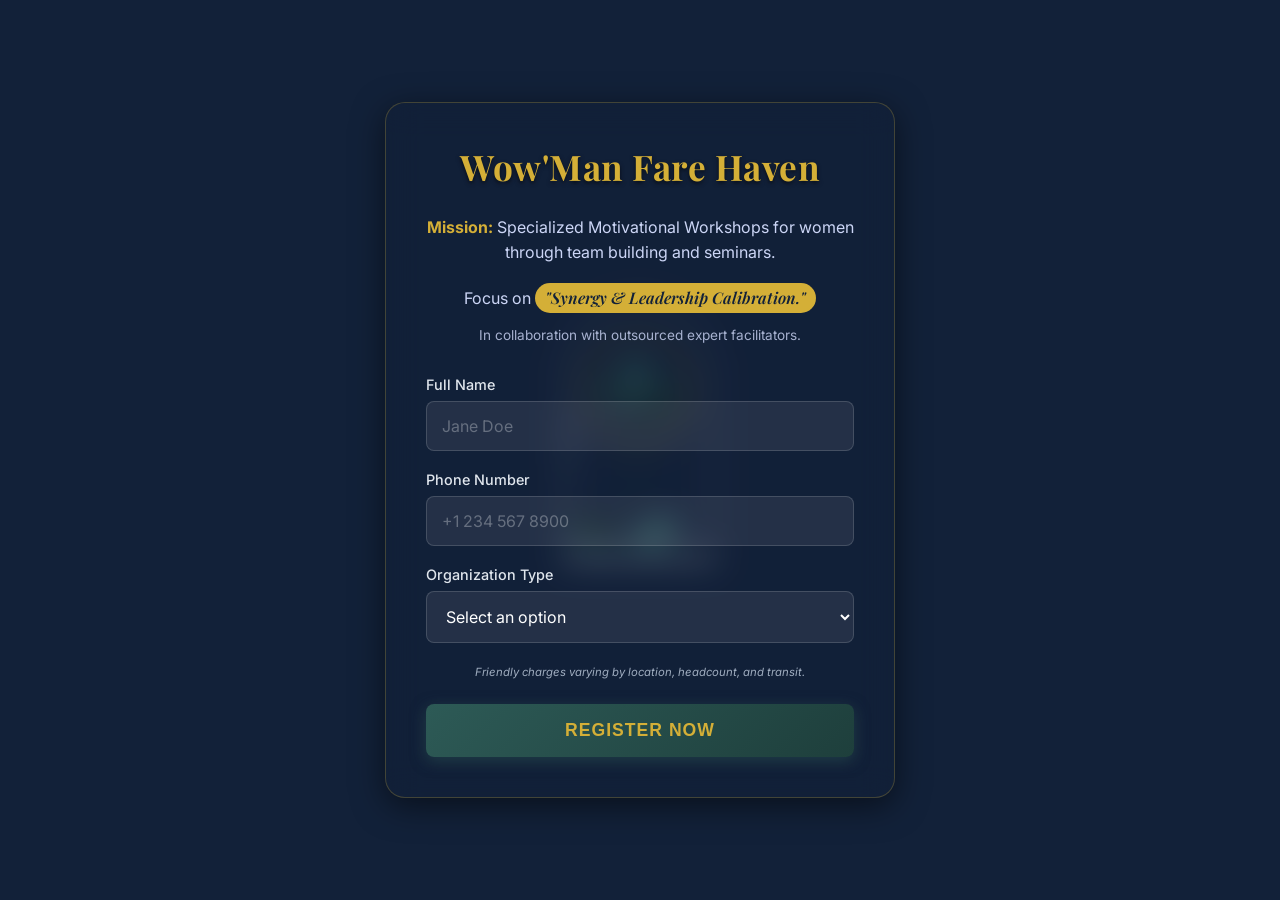
<file: index.html>
<!DOCTYPE html>
<html lang="en">
<head>
    <meta charset="UTF-8">
    <meta name="viewport" content="width=device-width, initial-scale=1.0">
    <title>Wow'Man Fare Haven - Registration</title>
    <link href="https://fonts.googleapis.com/css2?family=Playfair+Display:ital,wght@0,400;0,700;1,400&family=Inter:wght@300;400;500;600&display=swap" rel="stylesheet">
    <link rel="stylesheet" href="styles.css">
</head>
<body>
    <div class="background-wrapper" id="bg-wrapper">
        <div class="container" id="rose-container">
            <div class="glass"></div>
            <div class="thorns">
                <div></div>
                <div></div>
                <div></div>
                <div></div>
            </div>
            <div class="glow"></div>
            <div class="rose-leaves">
                <div></div>
                <div></div>
            </div>
            <div class="rose-petals">
                <div></div>
                <div></div>
                <div></div>
                <div></div>
                <div></div>
                <div></div>
                <div></div>
            </div>
            <div class="sparkles">
                <div></div>
                <div></div>
                <div></div>
                <div></div>
                <div></div>
                <div></div>
                <div></div>
                <div></div>
                <div></div>
                <div></div>
            </div>
        </div>
    </div>

    <div class="content-wrapper">
        <div class="card glass-card">
            <h1 class="brand">Wow'Man Fare Haven</h1>
            
            <div class="copywriting">
                <p class="mission"><strong>Mission:</strong> Specialized Motivational Workshops for women through team building and seminars.</p>
                <p class="benefit">Focus on <em>"Synergy & Leadership Calibration."</em></p>
                <p class="trust">In collaboration with outsourced expert facilitators.</p>
            </div>

            <form id="registrationForm" class="registration-form">
                <div class="form-group">
                    <label for="fullName">Full Name</label>
                    <input type="text" id="fullName" name="fullName" required placeholder="Jane Doe">
                </div>
                
                <div class="form-group">
                    <label for="phoneNumber">Phone Number</label>
                    <input type="tel" id="phoneNumber" name="phoneNumber" required placeholder="+1 234 567 8900">
                </div>
                
                <div class="form-group">
                    <label for="orgType">Organization Type</label>
                    <select id="orgType" name="orgType" required>
                        <option value="" disabled selected>Select an option</option>
                        <option value="Corporate">Corporate</option>
                        <option value="Chama">Chama</option>
                        <option value="Institution">Institution</option>
                    </select>
                </div>

                <div class="pricing-note">
                    <small>Friendly charges varying by location, headcount, and transit.</small>
                </div>

                <button type="submit" class="submit-btn" id="submitBtn">
                    <span>Register Now</span>
                </button>
            </form>
            <div id="formMessage" class="form-message"></div>
        </div>
    </div>

    <script src="script.js"></script>
</body>
</html>
</file>
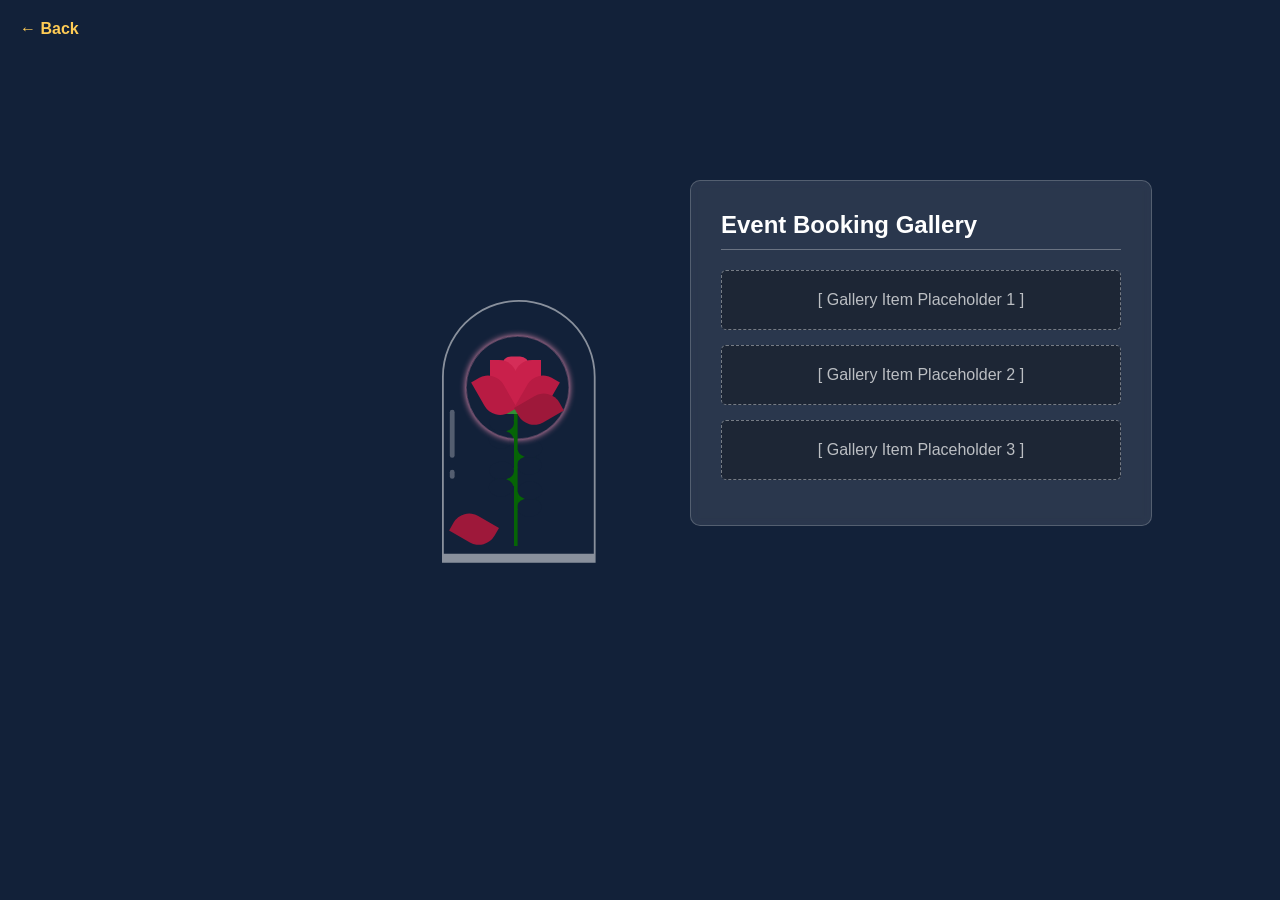
<file: templates/event_booking.html>
<!DOCTYPE html>
<html lang="en">

<head>
    <meta charset="UTF-8">
    <title>Event Booking - Enchanted Rose Gallery</title>
    <style>
        html,
        body {
            height: 100%;
            width: 100%;
            background: #122139;
            overflow: hidden;
            margin: 0;
            font-family: sans-serif;
            color: white;
        }

        .container {
            width: 100px;
            height: 300px;
            position: absolute;
            left: 0;
            right: 0;
            top: 0;
            bottom: 0;
            margin: auto;
            transform: scale(0.6) translate(-200px, 0);
        }

        .container div {
            position: absolute;
        }

        .container .glass {
            height: 420px;
            width: 250px;
            border: 3px solid rgba(255, 255, 255, 0.5);
            border-radius: 300px 300px 0px 0px;
            left: -80px;
            top: -100px;
            border-bottom: 15px solid rgba(255, 255, 255, 0.5);
        }

        .container .glass:after {
            width: 8px;
            background: rgba(255, 255, 255, 0.28);
            content: '';
            position: absolute;
            height: 80px;
            border-radius: 100px;
            left: 10px;
            top: 180px;
        }

        .container .glass:before {
            width: 8px;
            background: rgba(255, 255, 255, 0.28);
            content: '';
            position: absolute;
            height: 15px;
            border-radius: 100px;
            left: 10px;
            top: 280px;
        }

        .container .glow {
            width: 170px;
            height: 170px;
            border-radius: 100%;
            border: 1px solid rgba(245, 148, 184, 0.47);
            box-shadow: 0px 0px 10px #f594b8;
            left: -40px;
            top: -40px;
            animation: glowing 2.5s ease-in-out infinite;
        }

        .container .rose-petals>div {
            background: #d52d58;
            width: 45px;
            height: 80px;
            position: absolute;
            transition: all 0.5s ease-out;
        }

        .container .rose-petals>div:nth-child(1) {
            border-radius: 15px;
            left: 20px;
            top: -6px;
            background: #d52d58;
        }

        .container .rose-petals>div:nth-child(2),
        .container .rose-petals>div:nth-child(4),
        .container .rose-petals>div:nth-child(6) {
            border-radius: 0px 30px 0px 30px;
            background: #b81b43;
            left: 0;
            transform-origin: bottom right;
        }

        .container .rose-petals>div:nth-child(3),
        .container .rose-petals>div:nth-child(5),
        .container .rose-petals>div:nth-child(7) {
            border-radius: 30px 0px 30px 0px;
            left: 40px;
            transform-origin: bottom left;
        }

        .container .rose-petals>div:nth-child(2) {
            animation: openRose2 3s ease-in-out forwards;
            z-index: 5;
            background: #9e183a;
            top: 10px;
            height: 70px;
            animation-delay: 2s;
        }

        .container .rose-petals>div:nth-child(3) {
            animation: openRose3 3s ease-in-out forwards;
            z-index: 4;
            background: #9e183a;
            top: 10px;
            height: 70px;
            animation-delay: 2s;
        }

        .container .rose-petals>div:nth-child(4) {
            animation: openRose4 3s ease-in-out forwards;
            z-index: 3;
            background: #b81b43;
            top: 5px;
            height: 75px;
            animation-delay: 2s;
        }

        .container .rose-petals>div:nth-child(5) {
            animation: openRose5 3s ease-in-out forwards;
            z-index: 2;
            background: #b81b43;
            top: 5px;
            height: 75px;
            animation-delay: 2s;
        }

        .container .rose-petals>div:nth-child(6) {
            animation: openRose6 3s ease-in-out forwards;
            z-index: 1;
            background: #c9204b;
            animation-delay: 2s;
        }

        .container .rose-petals>div:nth-child(7) {
            animation: openRose7 3s ease-in-out forwards;
            z-index: 0;
            background: #c9204b;
            animation-delay: 2s;
        }

        .container .rose-leaves>div:nth-last-child(1) {
            width: 55px;
            height: 30px;
            background: #338f37;
            position: absolute;
            top: 60px;
            left: 15px;
            border-radius: 100px;
        }

        .container .rose-leaves>div:nth-child(1) {
            width: 6px;
            height: 230px;
            border: none;
            top: 80px;
            background: #066406;
            left: 40px;
        }

        .container .thorns>div {
            width: 30px;
            height: 30px;
            background: #066406;
            top: 100px;
            left: 10px;
        }

        .container .thorns>div:after {
            width: 41px;
            height: 31px;
            border-radius: 100%;
            background: #122139;
            content: "";
            position: absolute;
            left: -12px;
            top: 17px;
        }

        .container .thorns>div:before {
            width: 41px;
            height: 31px;
            border-radius: 100%;
            background: #122139;
            content: "";
            position: absolute;
            left: -11px;
            top: -11px;
            z-index: 0;
        }

        .container .thorns>div:nth-child(2) {
            top: 150px;
            transform: rotate(180deg);
            left: 45px;
        }

        .container .thorns>div:nth-child(3) {
            top: 180px;
        }

        .container .thorns>div:nth-child(4) {
            top: 220px;
            transform: rotate(180deg);
            left: 45px;
        }

        .container .sparkles {
            bottom: -40px;
        }

        .container .sparkles>div {
            width: 4px;
            height: 4px;
            border-radius: 100px;
            background: #ff96c0;
            box-shadow: 0px 0px 12px 2px #ff4e85;
            bottom: 0;
            opacity: 0;
            animation: sparkle 4s ease-in-out infinite;
        }

        .container .sparkles>div:nth-child(1) {
            left: 60px;
            animation-delay: 3s;
        }

        .container .sparkles>div:nth-child(2) {
            left: 158px;
            animation-delay: 2s;
        }

        .container .sparkles>div:nth-child(3) {
            left: -22px;
            animation-delay: 1s;
        }

        .container .sparkles>div:nth-child(4) {
            left: 10px;
            animation-delay: 1s;
        }

        .container .sparkles>div:nth-child(5) {
            left: 177px;
            animation-delay: 3s;
        }

        .container .sparkles>div:nth-child(6) {
            left: -82px;
            animation-delay: 2s;
        }

        .container .sparkles>div:nth-child(7) {
            left: 45px;
            animation-delay: 3s;
        }

        .container .sparkles>div:nth-child(8) {
            left: 74px;
            animation-delay: 3s;
        }

        .container .sparkles>div:nth-child(9) {
            left: -79px;
            animation-delay: 2s;
        }

        @keyframes sparkle {
            50% {
                opacity: 1;
            }

            100% {
                bottom: 250px;
            }
        }

        @keyframes openRose2 {
            50% {
                transform: rotate(-90deg);
                top: 80px;
                left: 100px;
            }

            100% {
                transform: rotate(-60deg);
                top: 210px;
                left: -30px;
            }
        }

        @keyframes openRose3 {
            100% {
                transform: rotate(60deg);
            }
        }

        @keyframes openRose4 {
            100% {
                transform: rotate(-30deg);
            }
        }

        @keyframes openRose5 {
            100% {
                transform: rotate(30deg);
            }
        }

        @keyframes glowing {
            50% {
                box-shadow: 0px 0px 60px #f594b8;
            }
        }

        .gallery-container {
            position: absolute;
            right: 10%;
            top: 20%;
            width: 400px;
            background: rgba(255, 255, 255, 0.1);
            padding: 30px;
            border-radius: 10px;
            border: 1px solid rgba(255, 255, 255, 0.2);
            backdrop-filter: blur(5px);
        }

        .gallery-container h2 {
            margin-top: 0;
            border-bottom: 1px solid rgba(255, 255, 255, 0.3);
            padding-bottom: 10px;
        }

        .gallery-item {
            background: rgba(0, 0, 0, 0.3);
            padding: 20px;
            margin: 15px 0;
            border-radius: 5px;
            border: 1px dashed rgba(255, 255, 255, 0.4);
            text-align: center;
            color: rgba(255, 255, 255, 0.7);
        }

        .nav-back {
            position: absolute;
            top: 20px;
            left: 20px;
            color: #fc5;
            text-decoration: none;
            font-family: sans-serif;
            font-weight: bold;
        }
    </style>
</head>

<body>
    <a href="{{ url_for('client_step2') }}" class="nav-back">← Back</a>
    <div class="container">
        <div class="glass"></div>
        <div class="thorns">
            <div></div>
            <div></div>
            <div></div>
            <div></div>
        </div>
        <div class="glow"></div>
        <div class="rose-leaves">
            <div></div>
            <div></div>
        </div>
        <div class="rose-petals">
            <div></div>
            <div></div>
            <div></div>
            <div></div>
            <div></div>
            <div></div>
            <div></div>
        </div>
        <div class="sparkles">
            <div></div>
            <div></div>
            <div></div>
            <div></div>
            <div></div>
            <div></div>
            <div></div>
            <div></div>
            <div></div>
        </div>
    </div>

    <div class="gallery-container">
        <h2>Event Booking Gallery</h2>
        <div class="gallery-item">
            [ Gallery Item Placeholder 1 ]
        </div>
        <div class="gallery-item">
            [ Gallery Item Placeholder 2 ]
        </div>
        <div class="gallery-item">
            [ Gallery Item Placeholder 3 ]
        </div>
    </div>
</body>

</html>
</file>
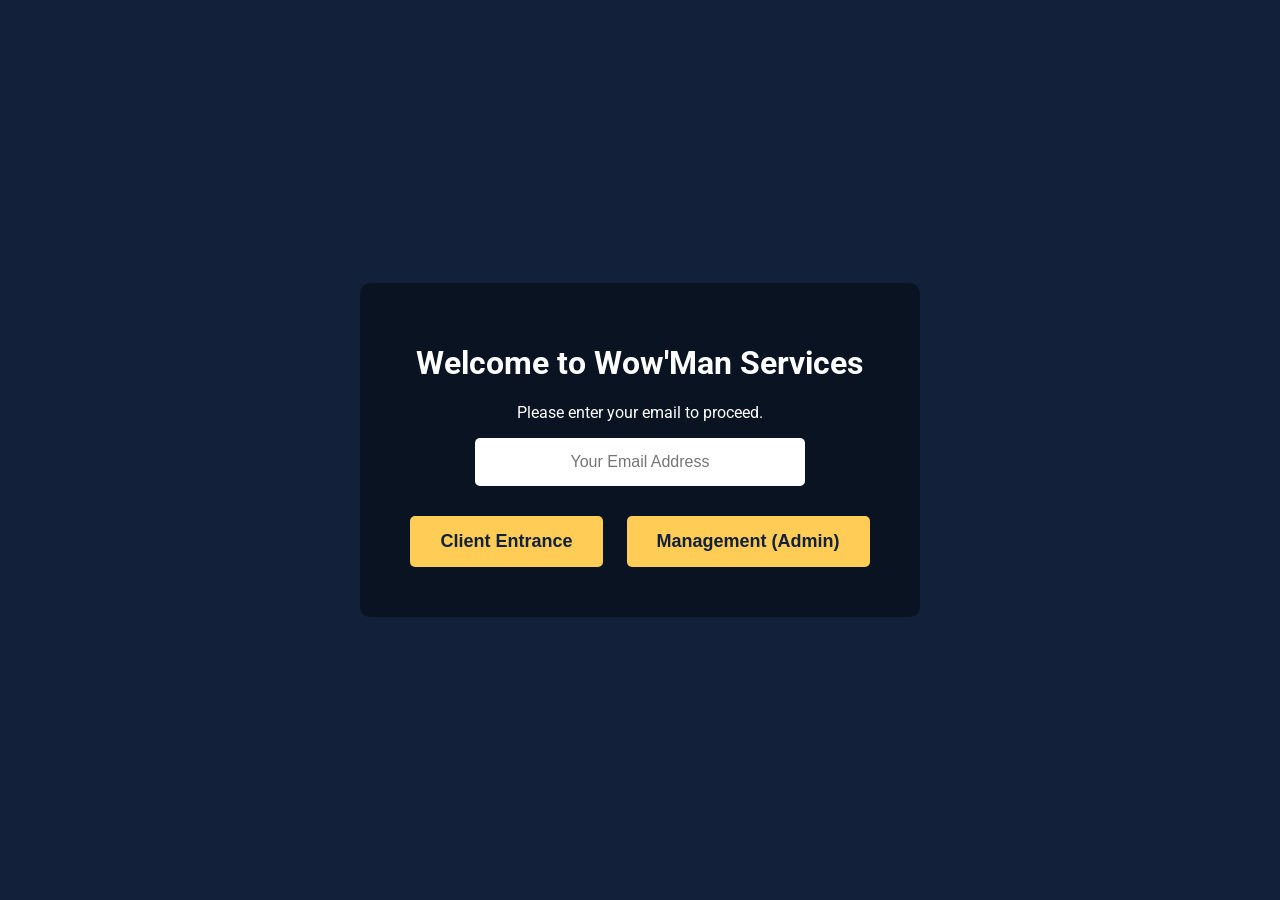
<file: templates/home.html>
<!DOCTYPE html>
<html lang="en">

<head>
    <meta charset="UTF-8">
    <title>Welcome - Wow'Man</title>
    <link href="https://fonts.googleapis.com/css2?family=Roboto:wght@400;700&display=swap" rel="stylesheet">
    <style>
        html,
        body {
            height: 100%;
            width: 100%;
            background: #122139;
            overflow: hidden;
            margin: 0;
            font-family: 'Roboto', sans-serif;
            color: white;
            display: flex;
            align-items: center;
            justify-content: center;
        }

        /* Rose Background */
        .rose-container {
            width: 100px;
            height: 300px;
            position: absolute;
            left: 0;
            right: 0;
            top: 0;
            bottom: 0;
            margin: auto;
            transform: scale(0.6);
            z-index: -1;
            opacity: 0.5;
        }

        .rose-container div {
            position: absolute;
        }

        .rose-container .glass {
            height: 420px;
            width: 250px;
            border: 3px solid rgba(255, 255, 255, 0.5);
            border-radius: 300px 300px 0px 0px;
            left: -80px;
            top: -100px;
            border-bottom: 15px solid rgba(255, 255, 255, 0.5);
        }

        .rose-container .glass:after {
            width: 8px;
            background: rgba(255, 255, 255, 0.28);
            content: '';
            position: absolute;
            height: 80px;
            border-radius: 100px;
            left: 10px;
            top: 180px;
        }

        .rose-container .glass:before {
            width: 8px;
            background: rgba(255, 255, 255, 0.28);
            content: '';
            position: absolute;
            height: 15px;
            border-radius: 100px;
            left: 10px;
            top: 280px;
        }

        .rose-container .glow {
            width: 170px;
            height: 170px;
            border-radius: 100%;
            border: 1px solid rgba(245, 148, 184, 0.47);
            box-shadow: 0px 0px 10px #f594b8;
            left: -40px;
            top: -40px;
            animation: glowing 2.5s ease-in-out infinite;
        }

        .rose-container .rose-petals>div {
            background: #d52d58;
            width: 45px;
            height: 80px;
            position: absolute;
            transition: all 0.5s ease-out;
        }

        .rose-container .rose-petals>div:nth-child(1) {
            border-radius: 15px;
            left: 20px;
            top: -6px;
            background: #d52d58;
        }

        .rose-container .rose-petals>div:nth-child(2),
        .rose-container .rose-petals>div:nth-child(4),
        .rose-container .rose-petals>div:nth-child(6) {
            border-radius: 0px 30px 0px 30px;
            background: #b81b43;
            left: 0;
            transform-origin: bottom right;
        }

        .rose-container .rose-petals>div:nth-child(3),
        .rose-container .rose-petals>div:nth-child(5),
        .rose-container .rose-petals>div:nth-child(7) {
            border-radius: 30px 0px 30px 0px;
            left: 40px;
            transform-origin: bottom left;
        }

        .rose-container .rose-petals>div:nth-child(2) {
            animation: openRose2 3s ease-in-out forwards;
            z-index: 5;
            background: #9e183a;
            top: 10px;
            height: 70px;
            animation-delay: 2s;
        }

        .rose-container .rose-petals>div:nth-child(3) {
            animation: openRose3 3s ease-in-out forwards;
            z-index: 4;
            background: #9e183a;
            top: 10px;
            height: 70px;
            animation-delay: 2s;
        }

        .rose-container .rose-petals>div:nth-child(4) {
            animation: openRose4 3s ease-in-out forwards;
            z-index: 3;
            background: #b81b43;
            top: 5px;
            height: 75px;
            animation-delay: 2s;
        }

        .rose-container .rose-petals>div:nth-child(5) {
            animation: openRose5 3s ease-in-out forwards;
            z-index: 2;
            background: #b81b43;
            top: 5px;
            height: 75px;
            animation-delay: 2s;
        }

        .rose-container .rose-petals>div:nth-child(6) {
            animation: openRose6 3s ease-in-out forwards;
            z-index: 1;
            background: #c9204b;
            animation-delay: 2s;
        }

        .rose-container .rose-petals>div:nth-child(7) {
            animation: openRose7 3s ease-in-out forwards;
            z-index: 0;
            background: #c9204b;
            animation-delay: 2s;
        }

        .rose-container .rose-leaves>div:nth-last-child(1) {
            width: 55px;
            height: 30px;
            background: #338f37;
            position: absolute;
            top: 60px;
            left: 15px;
            border-radius: 100px;
        }

        .rose-container .rose-leaves>div:nth-child(1) {
            width: 6px;
            height: 230px;
            border: none;
            top: 80px;
            background: #066406;
            left: 40px;
        }

        .rose-container .thorns>div {
            width: 30px;
            height: 30px;
            background: #066406;
            top: 100px;
            left: 10px;
        }

        .rose-container .thorns>div:after {
            width: 41px;
            height: 31px;
            border-radius: 100%;
            background: #122139;
            content: "";
            position: absolute;
            left: -12px;
            top: 17px;
        }

        .rose-container .thorns>div:before {
            width: 41px;
            height: 31px;
            border-radius: 100%;
            background: #122139;
            content: "";
            position: absolute;
            left: -11px;
            top: -11px;
            z-index: 0;
        }

        .rose-container .thorns>div:nth-child(2) {
            top: 150px;
            transform: rotate(180deg);
            left: 45px;
        }

        .rose-container .thorns>div:nth-child(3) {
            top: 180px;
        }

        .rose-container .thorns>div:nth-child(4) {
            top: 220px;
            transform: rotate(180deg);
            left: 45px;
        }

        .rose-container .sparkles {
            bottom: -40px;
        }

        .rose-container .sparkles>div {
            width: 4px;
            height: 4px;
            border-radius: 100px;
            background: #ff96c0;
            box-shadow: 0px 0px 12px 2px #ff4e85;
            bottom: 0;
            opacity: 0;
            animation: sparkle 4s ease-in-out infinite;
        }

        .rose-container .sparkles>div:nth-child(1) {
            left: 60px;
            animation-delay: 3s;
        }

        .rose-container .sparkles>div:nth-child(2) {
            left: 158px;
            animation-delay: 2s;
        }

        .rose-container .sparkles>div:nth-child(3) {
            left: -22px;
            animation-delay: 1s;
        }

        .rose-container .sparkles>div:nth-child(4) {
            left: 10px;
            animation-delay: 1s;
        }

        .rose-container .sparkles>div:nth-child(5) {
            left: 177px;
            animation-delay: 3s;
        }

        .rose-container .sparkles>div:nth-child(6) {
            left: -82px;
            animation-delay: 2s;
        }

        .rose-container .sparkles>div:nth-child(7) {
            left: 45px;
            animation-delay: 3s;
        }

        .rose-container .sparkles>div:nth-child(8) {
            left: 74px;
            animation-delay: 3s;
        }

        .rose-container .sparkles>div:nth-child(9) {
            left: -79px;
            animation-delay: 2s;
        }

        @keyframes sparkle {
            50% {
                opacity: 1;
            }

            100% {
                bottom: 250px;
            }
        }

        @keyframes openRose2 {
            50% {
                transform: rotate(-90deg);
                top: 80px;
                left: 100px;
            }

            100% {
                transform: rotate(-60deg);
                top: 210px;
                left: -30px;
            }
        }

        @keyframes openRose3 {
            100% {
                transform: rotate(60deg);
            }
        }

        @keyframes openRose4 {
            100% {
                transform: rotate(-30deg);
            }
        }

        @keyframes openRose5 {
            100% {
                transform: rotate(30deg);
            }
        }

        @keyframes glowing {
            50% {
                box-shadow: 0px 0px 60px #f594b8;
            }
        }

        /* Form UI */
        .container {
            text-align: center;
            background: rgba(0, 0, 0, 0.4);
            padding: 40px;
            border-radius: 10px;
            z-index: 10;
            backdrop-filter: blur(5px);
        }

        .btn {
            display: inline-block;
            padding: 15px 30px;
            margin: 10px;
            font-size: 18px;
            color: #122139;
            background-color: #fc5;
            border: none;
            border-radius: 5px;
            font-weight: bold;
            cursor: pointer;
            transition: background 0.3s;
        }

        .btn:hover {
            background-color: #f22;
            color: #fff;
        }

        .email-input {
            padding: 15px;
            width: 80%;
            max-width: 300px;
            border: none;
            border-radius: 5px;
            margin-bottom: 20px;
            font-size: 16px;
            text-align: center;
        }
    </style>
</head>

<body>
    <div class="rose-container">
        <div class="glass"></div>
        <div class="thorns">
            <div></div>
            <div></div>
            <div></div>
            <div></div>
        </div>
        <div class="glow"></div>
        <div class="rose-leaves">
            <div></div>
            <div></div>
        </div>
        <div class="rose-petals">
            <div></div>
            <div></div>
            <div></div>
            <div></div>
            <div></div>
            <div></div>
            <div></div>
        </div>
        <div class="sparkles">
            <div></div>
            <div></div>
            <div></div>
            <div></div>
            <div></div>
            <div></div>
            <div></div>
            <div></div>
            <div></div>
        </div>
    </div>

    <div class="container">
        <h1>Welcome to Wow'Man Services</h1>
        <p>Please enter your email to proceed.</p>
        <form method="POST">
            <input type="email" name="email" class="email-input" placeholder="Your Email Address" required>
            <br>
            <button type="submit" class="btn">Client Entrance</button>
            <button type="submit" class="btn">Management (Admin)</button>
        </form>
    </div>
</body>

</html>
</file>
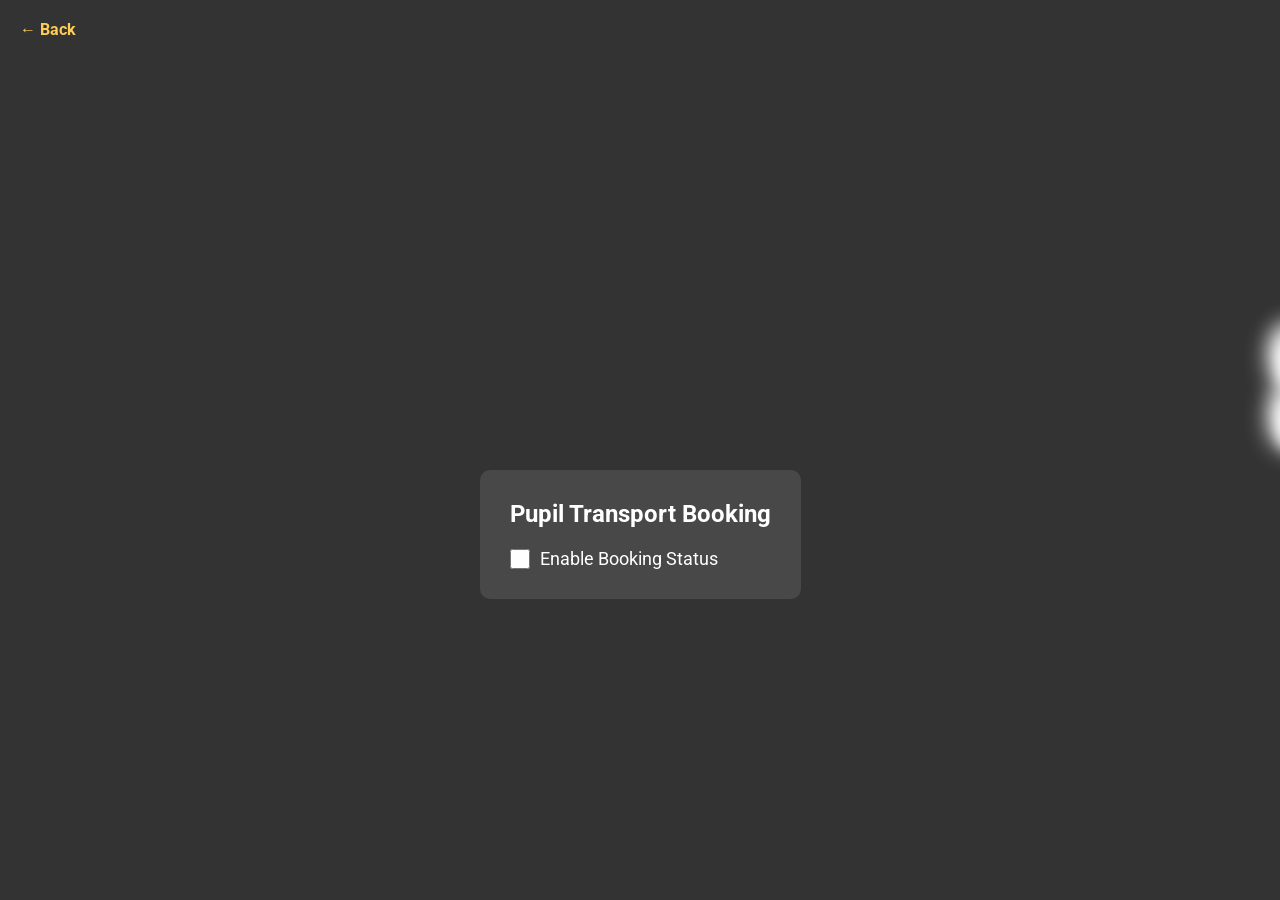
<file: templates/pupil_transport.html>
<!DOCTYPE html>
<html lang="en">

<head>
    <meta charset="UTF-8">
    <title>Pupil Transport - Bus Booking</title>
    <link href="https://fonts.googleapis.com/css2?family=Roboto:wght@400;700&display=swap" rel="stylesheet">
    <style>
        * {
            margin: 0;
            padding: 0;
            box-sizing: border-box;
        }

        body {
            background-color: #333;
            font-family: 'Roboto', sans-serif;
            overflow-x: hidden;
            color: white;
            display: flex;
            flex-direction: column;
            min-height: 100vh;
        }

        .main_container {
            min-width: 100vw;
            height: 400px;
            display: flex;
            justify-content: center;
            align-items: center;
            background-color: #333;
            z-index: -3;
            position: relative;
            margin-top: 50px;
        }

        .bus_container {
            width: 1220px;
            max-width: 1220px;
            flex-shrink: 0;
            height: 400px;
            background: #fc5;
            position: relative;
            border-top-left-radius: 155px;
            right: -50px;
            transform: translateX(100%);
        }

        .bus_container.move {
            animation: move 1.5s linear forwards;
        }

        @keyframes move {
            from {
                transform: translateX(100%);
            }

            to {
                transform: translateX(0%);
            }
        }

        .bus_container:before {
            position: absolute;
            content: '';
            width: 90%;
            height: 8px;
            background: linear-gradient(to right, #000 22%, transparent 22%, transparent 38%, #000 35%, #000);
            right: 0;
            top: 50%;
        }

        .bus_container:after {
            position: absolute;
            content: '';
            width: 90%;
            height: 8px;
            background: linear-gradient(to right, #000 22%, transparent 22%, transparent 38%, #000 35%, #000);
            right: 0;
            top: 55%;
        }

        .windows {
            display: flex;
            position: absolute;
            flex-wrap: nowrap;
            background: #fc5;
            padding: 10px;
            justify-content: flex-end;
            z-index: 5;
            width: 70%;
            right: 0;
        }

        .windows .window {
            flex-shrink: 0;
            background: rgba(0, 0, 0, 0.7);
            height: 110px;
            width: 100px;
            margin: 20px 10px;
            box-shadow: 0 0 0 4px #555;
            position: relative;
        }

        .window:after {
            position: absolute;
            content: '';
            width: 100%;
            height: 2px;
            left: 0;
            top: 50%;
            background: #aaa;
        }

        .window:before {
            position: absolute;
            content: '';
            height: 100%;
            width: 8px;
            left: 50%;
            top: 0;
            background: #555;
        }

        .tyre-con {
            width: 250px;
            height: 200px;
            position: absolute;
            bottom: -110px;
        }

        .tyre-con1 {
            left: 100px;
        }

        .tyre-con2 {
            right: 200px;
        }

        .tyres {
            position: relative;
            bottom: -50px;
            background: #fc5;
            height: 80px;
            width: 80px;
            border-radius: 50%;
            box-shadow: 0 0 0 25px #000, 0 0 0 15px #555 inset, 0 0 0 20px #005 inset;
            z-index: 1;
        }

        .tyres.roll {
            animation: roll 1.5s linear forwards;
        }

        .tyre1 {
            left: 50px;
        }

        .tyre2 {
            right: -50px;
        }

        @keyframes roll {
            from {
                transform: rotate(0deg);
            }

            to {
                transform: rotate(-720deg);
            }
        }

        .chassis {
            position: absolute;
            width: 170px;
            height: 100px;
            left: 5px;
            top: -10px;
            border-top-left-radius: 50%;
            border-top-right-radius: 50%;
            background: #077;
        }

        .tyres .bolts {
            position: absolute;
            width: 40px;
            height: 40px;
            transform: rotate(calc(70deg * var(--t)));
            top: 23%;
            left: 25%;
        }

        .bolts:before {
            position: absolute;
            content: '';
            height: 7px;
            width: 7px;
            top: 4px;
            left: 4px;
            border-radius: 50%;
            background: #ccc;
            z-index: 5;
            box-shadow: 0 0 0 2px #366;
        }

        .exhaust {
            position: absolute;
            right: -20px;
            bottom: 30px;
            background: linear-gradient(to right, #555, #555, transparent);
            width: 40px;
            height: 15px;
            border-top-left-radius: 50%;
            border-bottom-left-radius: 50%;
        }

        .door {
            position: absolute;
            height: 93%;
            width: 140px;
            background: rgba(0, 0, 0, 0.8);
            bottom: 0;
            left: 380px;
            z-index: 6;
            border-radius: 3px;
            box-shadow: inset 0 4px 0 7px #000, 0 0 0 10px #333 inset, 0 0 0 7px #000 inset
        }

        .door:after {
            position: absolute;
            content: '';
            height: 96%;
            width: 3.5px;
            background: #aaa;
            left: 50%;
            z-index: -1;
            top: 13px;
        }

        .door:before {
            position: absolute;
            content: '';
            height: 96%;
            width: 3.5px;
            background: #aaa;
            left: 54%;
            z-index: -1;
            top: 13px;
        }

        .stop-sign {
            width: 70px;
            line-height: 65px;
            background: #f00;
            color: #fff;
            text-transform: uppercase;
            font-size: 22px;
            font-weight: 700;
            box-shadow: 0 8px 10px #000;
            position: absolute;
            clip-path: polygon(30% 0%, 70% 0%, 100% 30%, 100% 70%, 70% 100%, 30% 100%, 0% 70%, 0% 30%);
            right: 30px;
            top: 40%;
            text-align: center;
            z-index: 8;
        }

        .stop-sign:after {
            position: absolute;
            content: '';
            width: 40px;
            height: 50px;
            background: #333;
            left: -35px;
            top: 0%;
            z-index: 7;
            box-shadow: 0 3px 10px #000
        }

        .front {
            position: absolute;
            width: 330px;
            height: 50%;
            top: 0;
            left: -30px;
            background: #333;
            border-bottom-right-radius: 50%;
            z-index: 10;
            transform: rotate(-15deg)
        }

        .light {
            position: absolute;
            height: 50px;
            width: 25px;
            z-index: 10;
        }

        .b-light {
            right: -25px;
            top: 10px;
            background: linear-gradient(to right, #f22, #f22, #fc5, #fc5);
            border-top-right-radius: 100px;
            border-bottom-right-radius: 100px;
            box-shadow: 0 10px 15px #fc5, 0 -10px 10px #fc5, 0 0 25px 15px #fc5;
        }

        .f-light {
            background: linear-gradient(to left, #f22, #fc5);
            border-top-left-radius: 100px;
            border-bottom-left-radius: 100px;
            right: 0;
            top: 45px;
            box-shadow: 0 -10px 10px #fc5, 0 10px 10px #fc5, 0 0 25px 15px #fc5;
        }

        .head-light {
            height: 45px;
            width: 15px;
            border-top-left-radius: 100px;
            border-bottom-left-radius: 100px;
            background: #fff;
            bottom: 10px;
            left: -20px;
            position: absolute;
            box-shadow: 0 10px 15px #fff, 0 -10px 25px #fff, 0 0 25px 10px #fff;
        }

        .head-light:nth-of-type(2) {
            bottom: 70px;
        }

        .booking-section {
            max-width: 800px;
            margin: 20px auto;
            background: rgba(255, 255, 255, 0.1);
            padding: 30px;
            border-radius: 10px;
        }

        .booking-form {
            display: none;
            margin-top: 20px;
            overflow-x: auto;
        }

        .booking-form.show {
            display: block;
            animation: slideIn 0.5s ease-out forwards;
        }

        @keyframes slideIn {
            from {
                transform: translateX(100%);
                opacity: 0;
            }

            to {
                transform: translateX(0);
                opacity: 1;
            }
        }

        table {
            width: 100%;
            border-collapse: collapse;
            margin-top: 20px;
            min-width: 600px;
        }

        table,
        th,
        td {
            border: 1px solid rgba(255, 255, 255, 0.2);
        }

        th,
        td {
            padding: 10px;
            text-align: left;
        }

        th {
            background: rgba(0, 0, 0, 0.3);
        }

        input[type="text"],
        input[type="tel"],
        select {
            width: 100%;
            padding: 8px;
            border-radius: 4px;
            border: none;
        }

        .submit-btn {
            margin-top: 20px;
            padding: 10px 20px;
            background-color: #fc5;
            border: none;
            border-radius: 5px;
            cursor: pointer;
            color: #122139;
            font-weight: bold;
            font-size: 16px;
            width: 100%;
        }

        .submit-btn:hover {
            background-color: #f22;
            color: #fff;
        }

        .nav-back {
            position: absolute;
            top: 20px;
            left: 20px;
            color: #fc5;
            text-decoration: none;
            font-weight: bold;
            z-index: 100;
        }

        @media screen and (max-width: 600px) {
            .main_container {
                transform: scale(0.4);
                transform-origin: top center;
                height: 160px;
                margin-top: 60px;
            }

            .booking-section {
                margin: 10px;
                padding: 15px;
            }
        }
    </style>
    <script>
        function toggleBookingForm() {
            var status = document.getElementById("booking_status").checked;
            var form = document.getElementById("booking_form_div");
            var bus = document.querySelector(".bus_container");
            var tyres = document.querySelectorAll(".tyres");

            if (status) {
                form.classList.add("show");
                bus.classList.add("move");
                tyres.forEach(t => t.classList.add("roll"));
            } else {
                form.classList.remove("show");
                bus.classList.remove("move");
                tyres.forEach(t => t.classList.remove("roll"));
            }
        }
    </script>
</head>

<body>
    <a href="{{ url_for('client_step2') }}" class="nav-back">← Back</a>
    <div class="main_container">
        <div class="bus_container">
            <div class="front">
                <span class="steering"></span>
                <span class="light f-light"></span>
            </div>
            <div class="windows">
                <span class="window"></span>
                <span class="window"></span>
                <span class="window"></span>
                <span class="window"></span>
                <span class="window"></span>
            </div>
            <div class="door"></div>
            <div class="tyre-con tyre-con1">
                <div class="chassis"></div>
                <div class="tyres tyre1">
                    <span class="bolts" style="--t:1"></span>
                    <span class="bolts" style="--t:2"></span>
                    <span class="bolts" style="--t:3"></span>
                    <span class="bolts" style="--t:4"></span>
                    <span class="bolts" style="--t:5"></span>
                </div>
            </div>
            <div class="tyre-con tyre-con2">
                <div class="chassis"></div>
                <div class="tyres tyre2">
                    <span class="bolts" style="--t:1"></span>
                    <span class="bolts" style="--t:2"></span>
                    <span class="bolts" style="--t:3"></span>
                    <span class="bolts" style="--t:4"></span>
                    <span class="bolts" style="--t:5"></span>
                </div>
            </div>
            <div class="exhaust"></div>
            <div class="stop-sign"><span>stop</span></div>
            <span class="head-light"></span>
            <span class="head-light"></span>
            <span class="light b-light"></span>
        </div>
    </div>

    <div class="booking-section">
        <h2>Pupil Transport Booking</h2>
        <label style="font-size: 18px; display:flex; align-items:center; cursor:pointer; margin-top:20px;">
            <input type="checkbox" id="booking_status" onchange="toggleBookingForm()"
                style="width:20px; height:20px; margin-right: 10px;">
            Enable Booking Status
        </label>

        <div id="booking_form_div" class="booking-form">
            <form method="POST">
                <table>
                    <thead>
                        <tr>
                            <th>Term</th>
                            <th>Student Name</th>
                            <th>Residence</th>
                            <th>Parent Phone</th>
                            <th>After-Class Activities</th>
                        </tr>
                    </thead>
                    <tbody>
                        <tr>
                            <td>
                                <select name="term" required>
                                    <option value="">Select Term</option>
                                    <option value="Term 1">Term 1 (Jan-Apr)</option>
                                    <option value="Term 2">Term 2 (May-Aug)</option>
                                    <option value="Term 3">Term 3 (Sep-Nov)</option>
                                </select>
                            </td>
                            <td><input type="text" name="student_name" required></td>
                            <td><input type="text" name="residence" required></td>
                            <td><input type="tel" name="parent_phone" required></td>
                            <td>
                                <select name="activities">
                                    <option value="No">No</option>
                                    <option value="Yes">Yes</option>
                                </select>
                            </td>
                        </tr>
                    </tbody>
                </table>
                <button type="submit" class="submit-btn"
                    onclick="javascript:document.querySelector('.booking-section').style.opacity = '0';">Submit
                    Booking</button>
            </form>
        </div>
    </div>
</body>

</html>
</file>
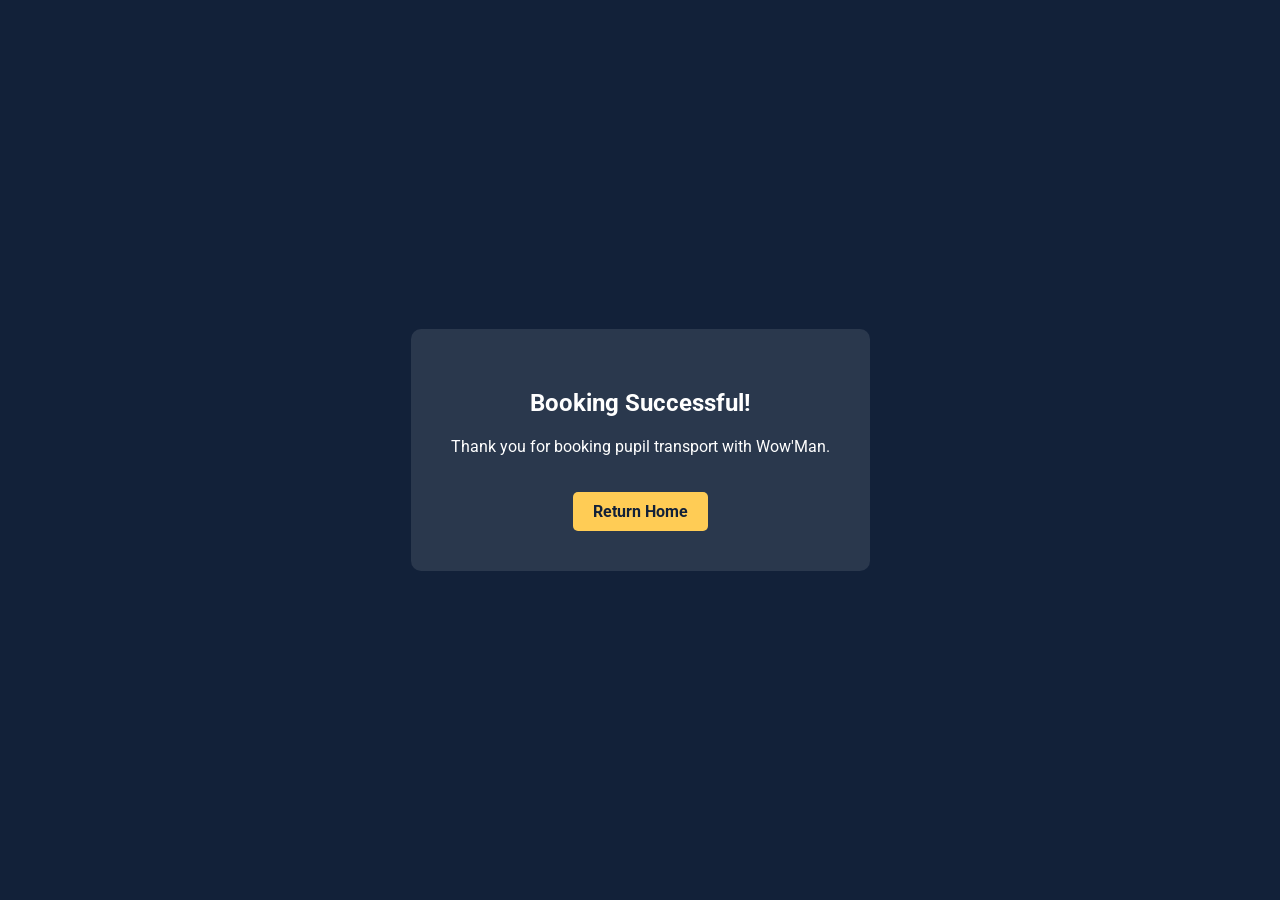
<file: templates/pupil_transport_success.html>
<!DOCTYPE html>
<html lang="en">

<head>
    <meta charset="UTF-8">
    <title>Booking Successful</title>
    <link href="https://fonts.googleapis.com/css2?family=Roboto:wght@400;700&display=swap" rel="stylesheet">
    <style>
        body {
            font-family: 'Roboto', sans-serif;
            background-color: #122139;
            color: white;
            display: flex;
            align-items: center;
            justify-content: center;
            height: 100vh;
            margin: 0;
        }

        .container {
            text-align: center;
            background: rgba(255, 255, 255, 0.1);
            padding: 40px;
            border-radius: 10px;
        }

        .btn {
            display: inline-block;
            padding: 10px 20px;
            background-color: #fc5;
            text-decoration: none;
            border-radius: 5px;
            color: #122139;
            font-weight: bold;
            margin-top: 20px;
        }

        .btn:hover {
            background-color: #f22;
            color: #fff;
        }
    </style>
</head>

<body>
    <div class="container">
        <h2>Booking Successful!</h2>
        <p>Thank you for booking pupil transport with Wow'Man.</p>
        <a href="{{ url_for('home') }}" class="btn">Return Home</a>
    </div>
</body>

</html>
</file>
<file: styles.css>
/* Core Palette:
   Teal: #2D5A56
   Amber Haze (Gold): #D4AF37
   Dark Background: #122139
*/

html {
  background: #122139;
  font-family: 'Inter', sans-serif;
}

body {
  margin: 0;
  min-height: 100vh;
  display: flex;
  justify-content: center;
  align-items: center;
  position: relative;
  overflow-x: hidden;
  color: #fff;
}

/* Background Animation Wrapper */
.background-wrapper {
  position: fixed;
  top: 0;
  left: 0;
  width: 100%;
  height: 100%;
  z-index: 1;
  pointer-events: none;
  display: flex;
  justify-content: center;
  align-items: center;
}

/* Original modified Rose Background */
.container {
  width: 100px;
  height: 300px;
  position: absolute;
  left: 0;
  right: 0;
  top: 0;
  bottom: 0;
  margin: auto;
  transform: scale(0.6);
  transition: transform 0.8s cubic-bezier(0.25, 0.8, 0.25, 1), opacity 0.8s ease;
}

/* Interactive peeling / scale down effect */
.container.interactive-scale {
  transform: scale(0.4) translate(-40%, -20%);
  opacity: 0.6;
}

.container div {
  position: absolute;
}
.container .glass {
  height: 420px;
  width: 250px;
  border: 3px solid rgba(255, 255, 255, 0.5);
  border-radius: 300px 300px 0px 0px;
  left: -80px;
  top: -100px;
  border-bottom: 15px solid rgba(255, 255, 255, 0.5);
}
.container .glass:after {
  width: 8px;
  background: rgba(255, 255, 255, 0.28);
  content: '';
  position: absolute;
  height: 80px;
  border-radius: 100px;
  left: 10px;
  top: 180px;
}
.container .glass:before {
  width: 8px;
  background: rgba(255, 255, 255, 0.28);
  content: '';
  position: absolute;
  height: 15px;
  border-radius: 100px;
  left: 10px;
  top: 280px;
}
.container .glow {
  position: absolute;
  width: 170px;
  height: 170px;
  border-radius: 100%;
  border: 1px solid rgba(212, 175, 55, 0.47); /* Amber Haze glow */
  box-shadow: 0px 0px 20px #D4AF37;
  left: -40px;
  top: -40px;
  transition: all 0.5s ease;
  animation: glowing 2.5s ease-in-out infinite;
}

/* TEAL ROSE PETALS */
.container .rose-petals > div {
  background: #2D5A56;
  width: 45px;
  height: 80px;
  position: absolute;
  transition: all 0.5s ease-out;
}
.container .rose-petals > div:nth-child(1) {
  border-radius: 15px;
  left: 20px;
  top: -6px;
  background: #2D5A56;
}
.container .rose-petals > div:nth-child(2), 
.container .rose-petals > div:nth-child(4), 
.container .rose-petals > div:nth-child(6) {
  border-radius: 0px 30px 0px 30px;
  background: #1e3f3c;
  left: 0;
  transform-origin: bottom right;
}
.container .rose-petals > div:nth-child(3), 
.container .rose-petals > div:nth-child(5), 
.container .rose-petals > div:nth-child(7) {
  border-radius: 30px 0px 30px 0px;
  left: 40px;
  transform-origin: bottom left;
}
.container .rose-petals > div:nth-child(2) {
  animation: openRose2 3s ease-in-out forwards;
  z-index: 5;
  background: #142e2b;
  top: 10px;
  height: 70px;
  animation-delay: 2s;
}
.container .rose-petals > div:nth-child(3) {
  animation: openRose3 3s ease-in-out forwards;
  z-index: 4;
  background: #142e2b;
  top: 10px;
  height: 70px;
  animation-delay: 2s;
}
.container .rose-petals > div:nth-child(4) {
  animation: openRose4 3s ease-in-out forwards;
  z-index: 3;
  background: #1e3f3c;
  top: 5px;
  height: 75px;
  animation-delay: 2s;
}
.container .rose-petals > div:nth-child(5) {
  animation: openRose5 3s ease-in-out forwards;
  z-index: 2;
  background: #1e3f3c;
  top: 5px;
  height: 75px;
  animation-delay: 2s;
}
.container .rose-petals > div:nth-child(6) {
  animation: openRose6 3s ease-in-out forwards;
  z-index: 1;
  background: #38716b;
  top: 0;
  height: 80px;
  animation-delay: 2s;
}
.container .rose-petals > div:nth-child(7) {
  animation: openRose7 3s ease-in-out forwards;
  z-index: 0;
  background: #38716b;
  top: 0;
  height: 80px;
  animation-delay: 2s;
}

.container .rose-leaves > div:nth-last-child(1) {
  width: 55px;
  height: 30px;
  background: #1e3f3c;
  position: absolute;
  top: 60px;
  left: 15px;
  border-radius: 100px;
}
.container .rose-leaves > div:nth-child(1) {
  width: 6px;
  height: 230px;
  border: none;
  top: 80px;
  background: #142e2b;
  left: 40px;
}

.container .thorns > div {
  width: 30px;
  height: 30px;
  background: #142e2b;
  top: 100px;
  left: 10px;
}
.container .thorns > div:after {
  width: 41px;
  height: 31px;
  border-radius: 100%;
  background: #122139;
  content: "";
  position: absolute;
  left: -12px;
  top: 17px;
}
.container .thorns > div:before {
  width: 41px;
  height: 31px;
  border-radius: 100%;
  background: #122139;
  content: "";
  position: absolute;
  left: -11px;
  top: -11px;
  z-index: 0;
}
.container .thorns > div:nth-child(2) {
  top: 150px;
  transform: rotate(180deg);
  left: 45px;
}
.container .thorns > div:nth-child(3) {
  top: 180px;
}
.container .thorns > div:nth-child(4) {
  top: 220px;
  transform: rotate(180deg);
  left: 45px;
}

/* GOLD SPARKLES */
.container .sparkles {
  bottom: -40px;
}
.container .sparkles > div {
  width: 4px;
  height: 4px;
  border-radius: 100px;
  background: #fdf5e6;
  box-shadow: 0px 0px 12px 2px #D4AF37;
  bottom: 0;
  opacity: 0;
  animation: sparkle 4s ease-in-out infinite;
}
.container .sparkles > div:nth-child(1) { left: 60px; animation-delay: 3s; }
.container .sparkles > div:nth-child(2) { left: 158px; animation-delay: 2s; }
.container .sparkles > div:nth-child(3) { left: -22px; animation-delay: 1s; }
.container .sparkles > div:nth-child(4) { left: 10px; animation-delay: 1s; }
.container .sparkles > div:nth-child(5) { left: 177px; animation-delay: 3s; }
.container .sparkles > div:nth-child(6) { left: -82px; animation-delay: 2s; }
.container .sparkles > div:nth-child(7) { left: 45px; animation-delay: 3s; }
.container .sparkles > div:nth-child(8) { left: 74px; animation-delay: 3s; }
.container .sparkles > div:nth-child(9) { left: -79px; animation-delay: 2s; }

/* REGISTRATION CARD CONTENT */
.content-wrapper {
  position: relative;
  z-index: 10;
  width: 100%;
  max-width: 550px;
  padding: 20px;
  box-sizing: border-box;
  animation: fadeIn 1s ease 1s forwards;
  opacity: 0;
}

.glass-card {
  background: rgba(18, 33, 57, 0.45);
  backdrop-filter: blur(16px);
  -webkit-backdrop-filter: blur(16px);
  border: 1px solid rgba(212, 175, 55, 0.25);
  box-shadow: 0 8px 32px 0 rgba(0, 0, 0, 0.5);
  border-radius: 20px;
  padding: 40px;
  color: #fff;
  transition: transform 0.3s ease, box-shadow 0.3s ease, border-color 0.3s ease;
}

.glass-card:hover {
  box-shadow: 0 12px 40px 0 rgba(212, 175, 55, 0.15);
  border-color: rgba(212, 175, 55, 0.4);
}

.brand {
  font-family: 'Playfair Display', serif;
  font-size: 2.2rem;
  color: #D4AF37;
  text-align: center;
  margin-top: 0;
  margin-bottom: 25px;
  text-shadow: 0 2px 4px rgba(0,0,0,0.6);
  font-weight: 700;
  letter-spacing: 0.5px;
}

.copywriting {
  margin-bottom: 30px;
  font-size: 1rem;
  line-height: 1.6;
  color: #ccd6f6;
  text-align: center;
}

.copywriting p { margin: 12px 0; }
.copywriting .mission strong { color: #D4AF37; }
.copywriting .benefit em {
  font-family: 'Playfair Display', serif;
  color: #122139;
  background: rgba(212, 175, 55, 1);
  padding: 2px 10px;
  border-radius: 20px;
  font-style: italic;
  font-weight: 600;
  display: inline-block;
  margin-top: 5px;
}
.copywriting .trust {
  font-size: 0.85rem;
  opacity: 0.8;
}

/* FORM STYLES */
.form-group {
  margin-bottom: 20px;
  text-align: left;
}
.form-group label {
  display: block;
  margin-bottom: 8px;
  font-size: 0.9rem;
  color: #e0e6ed;
  font-weight: 500;
}
.form-group input, .form-group select {
  width: 100%;
  padding: 14px 15px;
  border-radius: 8px;
  border: 1px solid rgba(255, 255, 255, 0.15);
  background: rgba(255, 255, 255, 0.08);
  color: #fff;
  font-size: 1rem;
  font-family: 'Inter', sans-serif;
  box-sizing: border-box;
  transition: all 0.3s ease;
}
.form-group input::placeholder {
  color: rgba(255, 255, 255, 0.3);
}
.form-group input:focus, .form-group select:focus {
  outline: none;
  border-color: #D4AF37;
  background: rgba(255, 255, 255, 0.15);
  box-shadow: 0 0 10px rgba(212, 175, 55, 0.25);
}
.form-group select option {
  background: #122139;
  color: #fff;
}

.pricing-note {
  text-align: center;
  margin-bottom: 25px;
  color: #a0aec0;
  font-style: italic;
  font-size: 0.85rem;
}

.submit-btn {
  width: 100%;
  padding: 16px;
  border: none;
  border-radius: 8px;
  background: linear-gradient(135deg, #2D5A56, #1e3f3c);
  color: #D4AF37;
  font-size: 1.1rem;
  font-weight: 600;
  cursor: pointer;
  transition: all 0.3s ease;
  box-shadow: 0 4px 15px rgba(45, 90, 86, 0.5);
  text-transform: uppercase;
  letter-spacing: 1px;
}

.submit-btn:hover {
  background: linear-gradient(135deg, #38716b, #2D5A56);
  transform: translateY(-2px);
  box-shadow: 0 8px 25px rgba(45, 90, 86, 0.7);
  color: #fff;
}

.submit-btn:active {
  transform: translateY(1px);
}

.form-message {
  margin-top: 15px;
  text-align: center;
  font-size: 0.95rem;
  display: none;
  padding: 12px;
  border-radius: 8px;
}

/* KEYFRAMES */
@keyframes fadeIn {
  from { opacity: 0; transform: translateY(20px); }
  to { opacity: 1; transform: translateY(0); }
}
@keyframes sparkle {
  50% { opacity: 1; }
  100% { bottom: 250px; }
}

@keyframes openRose2 {
  50% { transform: rotate(-90deg); top: 80px; left: 100px; }
  100% { transform: rotate(-60deg); top: 210px; left: -30px; }
}
@keyframes openRose3 {
  100% { transform: rotate(60deg); }
}
@keyframes openRose4 {
  100% { transform: rotate(-30deg); }
}
@keyframes openRose5 {
  100% { transform: rotate(30deg); }
}
@keyframes openRose6 {
  50% { transform: rotate(-90deg); top: 80px; left: 100px; }
  100% { transform: rotate(-60deg); top: 210px; left: -30px; }
}
@keyframes openRose7 {
  50% { transform: rotate(90deg); top: 80px; left: -100px; }
  100% { transform: rotate(60deg); top: 210px; left: 30px; }
}
@keyframes glowing {
  50% { box-shadow: 0px 0px 60px #D4AF37; }
}

@media screen and (max-width: 600px) {
  .brand { font-size: 1.8rem; }
  .content-wrapper { padding: 15px; }
  .glass-card { padding: 25px; }
  .container { transform: scale(0.5); top: -10%; }
}
</file>
